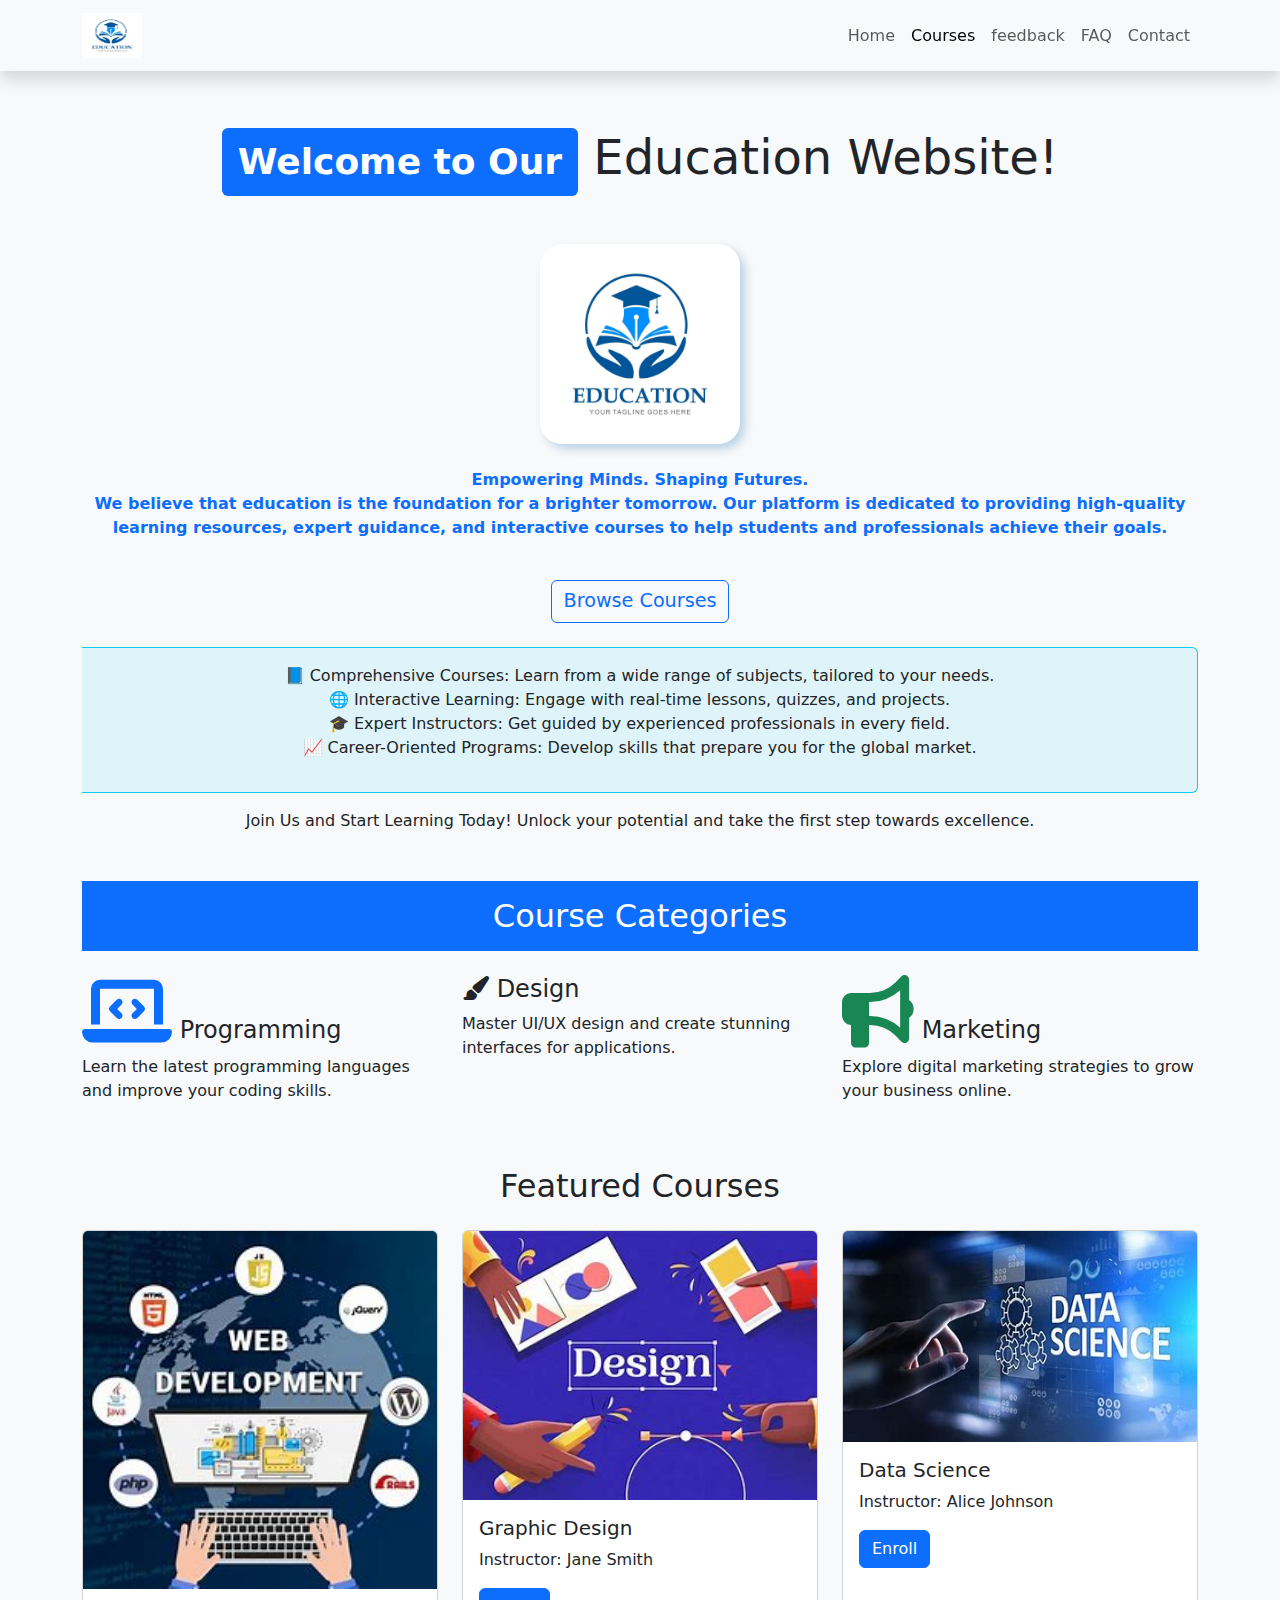
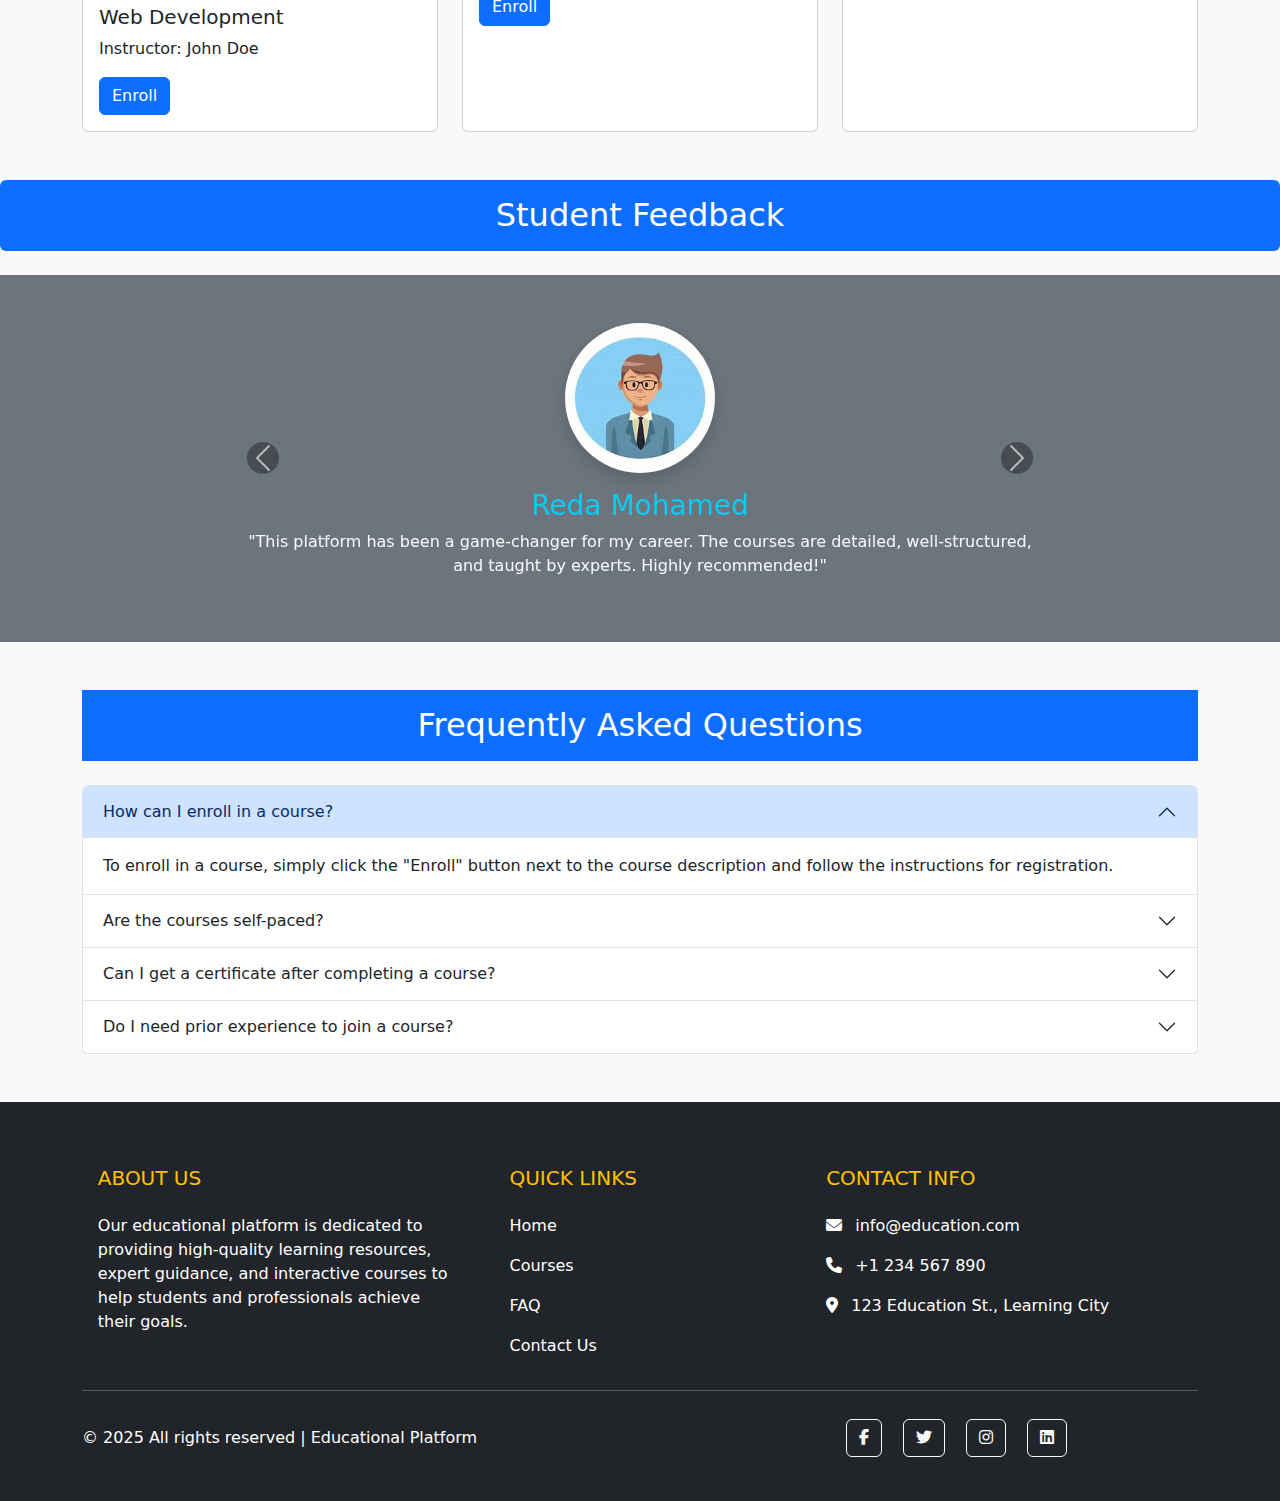
<file: lab2/index.html>
<!DOCTYPE html>
<html lang="en">
<head>
    <meta charset="UTF-8">
    <meta name="viewport" content="width=device-width, initial-scale=1.0">
    <title>Educational Website Homepage</title>
    <link href="https://cdn.jsdelivr.net/npm/bootstrap@5.3.0/dist/css/bootstrap.min.css" rel="stylesheet" />
    <link rel="stylesheet" href="/lab2/style.css">
    <link rel="icon" type="image/png" href="/lab2/pic 2/education-logo-.jpg">
   
    <link rel="stylesheet" href="https://cdnjs.cloudflare.com/ajax/libs/font-awesome/6.4.2/css/all.min.css">


</head>
<body >

    <!-- Navbar -->
    <nav class="navbar navbar-expand-lg bg-body-tertiary fixed-top shadow">
        <div class="container">
            <a class="navbar-brand" href="#Welcome">
                <img src="/lab2/pic 2/education-logo-.jpg" alt="Logo" width="60" height="45">
            </a>
            <button class="navbar-toggler" type="button" data-bs-toggle="collapse" data-bs-target="#navbarNav" aria-controls="navbarNav" aria-expanded="false" aria-label="Toggle navigation">
                <span class="navbar-toggler-icon"></span>
            </button>
            <div class="collapse navbar-collapse" id="navbarNav">
                <ul class="navbar-nav ms-auto">
                    <li class="nav-item">
                        <a class="nav-link" href="#Welcome">Home</a>
                    </li>
                    <li class="nav-item">
                        <a class="nav-link active" href="#courses">Courses</a>
                    </li>
                    <li class="nav-item">
                        <a class="nav-link" href="#feedback">feedback</a>
                    </li>
                    <li class="nav-item">
                      <a class="nav-link" href="#FAQ">FAQ</a>
                  </li>
                  <li class="nav-item">
                    <a class="nav-link" href="#Contact">Contact</a>
                </li>
                    
                    
                    
                </ul>
            </div>
        </div>
    </nav>

    
    <section id="Welcome" class="text-center container my-5">
        <h1 class="display-5 mb-4">
            <span class="badge text-bg-primary p-3">Welcome to Our</span> Education Website!
        </h1>

        <img id="logo" src="/lab2/pic 2/education-logo-.jpg" class="img-fluid my-4" alt="education logo">

        <p class="fw-bold text-primary">
            Empowering Minds. Shaping Futures.<br>
            We believe that education is the foundation for a brighter tomorrow. Our platform is dedicated to providing 
            high-quality learning resources, expert guidance, and interactive courses to help students and professionals achieve their goals.
        </p>

        <a href="#course"><button type="button" class="btn btn-outline-primary m-4" >Browse Courses</button></a>

        <div class="p-3 bg-info bg-opacity-10 border border-info border-start-0 rounded-end">
            <ul class="list-unstyled">
                <li>📘 Comprehensive Courses: Learn from a wide range of subjects, tailored to your needs.</li>
                <li>🌐 Interactive Learning: Engage with real-time lessons, quizzes, and projects.</li>
                <li>🎓 Expert Instructors: Get guided by experienced professionals in every field.</li>
                <li>📈 Career-Oriented Programs: Develop skills that prepare you for the global market.</li>
            </ul>
        </div>

        <div class="mt-3">
            Join Us and Start Learning Today! Unlock your potential and take the first step towards excellence.
        </div>
    </section>

    <section id="courses">
      
    <div class="container my-5">
      <h2 class="text-center mb-4 text-bg-primary p-3 ">Course Categories</h2>
      <div class="row g-4">
          
          <div class="col-md-4">
              <div class="category-box bg-light">
                
                  <h4><i class="fa-solid fa-laptop-code fa-3x text-primary"></i> Programming</h4>
                  <p>Learn the latest programming languages and improve your coding skills.</p>
              </div>
          </div>
  
        
          <div id="course" class="col-md-4">
              <div class="category-box bg-light ">
                  
                  <h4><i class="fa-solid fa-paint-brush"></i> Design  
                  </h4>
                  <p>Master UI/UX design and create stunning interfaces for applications.</p>
              </div>
          </div>
  
         
          <div class="col-md-4">
              <div class="category-box bg-light">
                  
                  <h4><i class="fa-solid fa-bullhorn fa-3x text-success"></i> Marketing</h4>
                  <p>Explore digital marketing strategies to grow your business online.</p>
              </div>
          </div>
      </div>
  </div></section>
  <section>
    <div class="container my-5">
        <h2 class="text-center mb-4">Featured Courses</h2>
        <div class="row g-4">
            
            <!-- Course 1 -->
            <div class="col-lg-4 col-md-6 col-sm-12">
                <div class="card h-100">
                    <img src="/lab2/pic 2/web.jpg" class="card-img-top" alt="Course 1">
                    <div class="card-body">
                        <h5 class="card-title">Web Development</h5>
                        <p class="card-text">Instructor: John Doe</p>
                        <a href="#" class="btn btn-primary">Enroll</a>
                    </div>
                </div>
            </div>

            <!-- Course 2 -->
            <div class="col-lg-4 col-md-6 col-sm-12">
                <div class="card h-100">
                    <img src="/lab2/pic 2/gr.jpg" class="card-img-top" alt="Course 2">
                    <div class="card-body">
                        <h5 class="card-title">Graphic Design</h5>
                        <p class="card-text">Instructor: Jane Smith</p>
                        <a href="#" class="btn btn-primary">Enroll</a>
                    </div>
                </div>
            </div>

            <!-- Course 3 -->
            <div class="col-lg-4 col-md-6 col-sm-12">
                <div class="card h-100">
                    <img src="/lab2/pic 2/data.jpg" class="card-img-top" alt="Course 3">
                    <div class="card-body">
                        <h5 class="card-title">Data Science</h5>
                        <p class="card-text">Instructor: Alice Johnson</p>
                        <a href="#" class="btn btn-primary">Enroll</a>
                    </div>
                </div>
            </div>

        </div>
    </div>
</section>

<h2 id="feedback" class="text-center mb-4 text-white bg-primary p-3 rounded">
  Student Feedback
</h2>

<section class="d-flex justify-content-center align-items-center text-bg-secondary p-5">
  <div id="carouselExampleAutoplaying" class="carousel slide w-75" data-bs-ride="carousel">
    <div class="carousel-inner">
      
      
      <div class="carousel-item active text-center">
        <img src="/lab2/pic 2/OIP3.jpg" class="rounded-circle mb-3 shadow" style="width: 150px; height: 150px;" alt="Reda Mohamed">
        <h3 class="text-info">Reda Mohamed</h3>
        <p class="text-light px-5">
          "This platform has been a game-changer for my career. The courses are detailed, well-structured, and taught by experts. Highly recommended!"
        </p>
      </div>
      
      
      <div class="carousel-item text-center">
        <img src="/lab2/pic 2/OIP2.jpg" class="rounded-circle mb-3 shadow" style="width: 150px; height: 150px;" alt="Samy Saher">
        <h3 class="text-info">Samy Saher</h3>
        <p class="text-light px-5">
          "What sets this platform apart is the quality of instructors. They genuinely care about helping students succeed and make the material engaging and approachable."
        </p>
      </div>

      
      <div class="carousel-item text-center">
        <img src="/lab2/pic 2/download5.jpg" class="rounded-circle mb-3 shadow" style="width: 150px; height: 150px;" alt="Wassem Hamed">
        <h3 class="text-info">Wassem Hamed</h3>
        <p class="text-light px-5">
          "The variety of courses offered is incredible. Whether you're just starting or looking to deepen your knowledge, there's something for everyone."
        </p>
      </div>

    </div>

    
    <button class="carousel-control-prev" type="button" data-bs-target="#carouselExampleAutoplaying" data-bs-slide="prev">
      <span class="carousel-control-prev-icon bg-dark rounded-circle p-2" aria-hidden="true"></span>
      <span class="visually-hidden">Previous</span>
    </button>

    <button class="carousel-control-next" type="button" data-bs-target="#carouselExampleAutoplaying" data-bs-slide="next">
      <span class="carousel-control-next-icon bg-dark rounded-circle p-2" aria-hidden="true"></span>
      <span class="visually-hidden">Next</span>
    </button>

  </div>
</section>


<section id="FAQ" class="container my-5">
  <h2 class="text-center mb-4 text-bg-primary p-3">Frequently Asked Questions</h2>

  <div class="accordion" id="accordionExample">
      
      <div class="accordion-item">
          <h2 class="accordion-header" id="headingOne">
              <button class="accordion-button" type="button" data-bs-toggle="collapse" data-bs-target="#collapseOne" aria-expanded="true" aria-controls="collapseOne">
                  How can I enroll in a course?
              </button>
          </h2>
          <div id="collapseOne" class="accordion-collapse collapse show" aria-labelledby="headingOne" data-bs-parent="#accordionExample">
              <div class="accordion-body">
                  To enroll in a course, simply click the "Enroll" button next to the course description and follow the instructions for registration.
              </div>
          </div>
      </div>

      
      <div class="accordion-item">
          <h2 class="accordion-header" id="headingTwo">
              <button class="accordion-button collapsed" type="button" data-bs-toggle="collapse" data-bs-target="#collapseTwo" aria-expanded="false" aria-controls="collapseTwo">
                  Are the courses self-paced?
              </button>
          </h2>
          <div id="collapseTwo" class="accordion-collapse collapse" aria-labelledby="headingTwo" data-bs-parent="#accordionExample">
              <div class="accordion-body">
                  Yes, all our courses are designed to be self-paced, allowing you to learn at your own convenience and progress as you go.
              </div>
          </div>
      </div>

      
      <div class="accordion-item">
          <h2 class="accordion-header" id="headingThree">
              <button class="accordion-button collapsed" type="button" data-bs-toggle="collapse" data-bs-target="#collapseThree" aria-expanded="false" aria-controls="collapseThree">
                  Can I get a certificate after completing a course?
              </button>
          </h2>
          <div id="collapseThree" class="accordion-collapse collapse" aria-labelledby="headingThree" data-bs-parent="#accordionExample">
              <div class="accordion-body">
                  Yes, upon successfully completing a course, you will receive a certificate of completion that you can add to your resume or LinkedIn profile.
              </div>
          </div>
      </div>

      
      <div class="accordion-item">
          <h2 class="accordion-header" id="headingFour">
              <button class="accordion-button collapsed" type="button" data-bs-toggle="collapse" data-bs-target="#collapseFour" aria-expanded="false" aria-controls="collapseFour">
                  Do I need prior experience to join a course?
              </button>
          </h2>
          <div id="collapseFour" class="accordion-collapse collapse" aria-labelledby="headingFour" data-bs-parent="#accordionExample">
              <div class="accordion-body">
                  Not necessarily. Many of our courses are designed for beginners, while others are more advanced. Check the course description for details.
              </div>
          </div>
      </div>
  </div>
</section>

<footer id="Contact" class="bg-dark text-white pt-5 pb-4">
  <div class="container text-md-left">
    <div class="row text-md-left">
      
      
      <div class="col-md-4 col-lg-4 col-xl-4 mx-auto mt-3">
        <h5 class="text-uppercase mb-4 font-weight-bold text-warning">About Us</h5>
        <p>
          Our educational platform is dedicated to providing high-quality learning resources, expert guidance, and interactive courses to help students and professionals achieve their goals.
        </p>
      </div>

      
      <div class="col-md-4 col-lg-3 col-xl-3 mx-auto mt-3">
        <h5 class="text-uppercase mb-4 font-weight-bold text-warning">Quick Links</h5>
        <p><a href="#Welcome" class="text-white" style="text-decoration: none;">Home</a></p>
        <p><a href="#courses" class="text-white" style="text-decoration: none;">Courses</a></p>
        <p><a href="#faq" class="text-white" style="text-decoration: none;">FAQ</a></p>
        <p><a href="#contact" class="text-white" style="text-decoration: none;">Contact Us</a></p>
      </div>

      
      <div class="col-md-4 col-lg-4 col-xl-4 mx-auto mt-3">
        <h5 class="text-uppercase mb-4 font-weight-bold text-warning">Contact Info</h5>
        <p><i class="fas fa-envelope me-2"></i> info@education.com</p>
        <p><i class="fas fa-phone me-2"></i> +1 234 567 890</p>
        <p><i class="fas fa-map-marker-alt me-2"></i> 123 Education St., Learning City</p>
      </div>
    </div>

    <hr class="mb-4">

    <div class="row align-items-center">
      <div class="col-md-7 col-lg-8">
        <p class="text-white">© 2025 All rights reserved | Educational Platform</p>
      </div>

      <div class="col-md-5 col-lg-4">
        <ul class="list-unstyled list-inline">
          <li class="list-inline-item">
            <a href="#" class="btn btn-outline-light btn-floating m-1"><i class="fab fa-facebook-f"></i></a>
          </li>
          <li class="list-inline-item">
            <a href="#" class="btn btn-outline-light btn-floating m-1"><i class="fab fa-twitter"></i></a>
          </li>
          <li class="list-inline-item">
            <a href="#" class="btn btn-outline-light btn-floating m-1"><i class="fab fa-instagram"></i></a>
          </li>
          <li class="list-inline-item">
            <a href="#" class="btn btn-outline-light btn-floating m-1"><i class="fab fa-linkedin"></i></a>
          </li>
        </ul>
      </div>
    </div>
  </div>
</footer>

    <script src="https://cdn.jsdelivr.net/npm/bootstrap@5.3.6/dist/js/bootstrap.bundle.min.js" crossorigin="anonymous"></script>
</body>
</html>
</file>
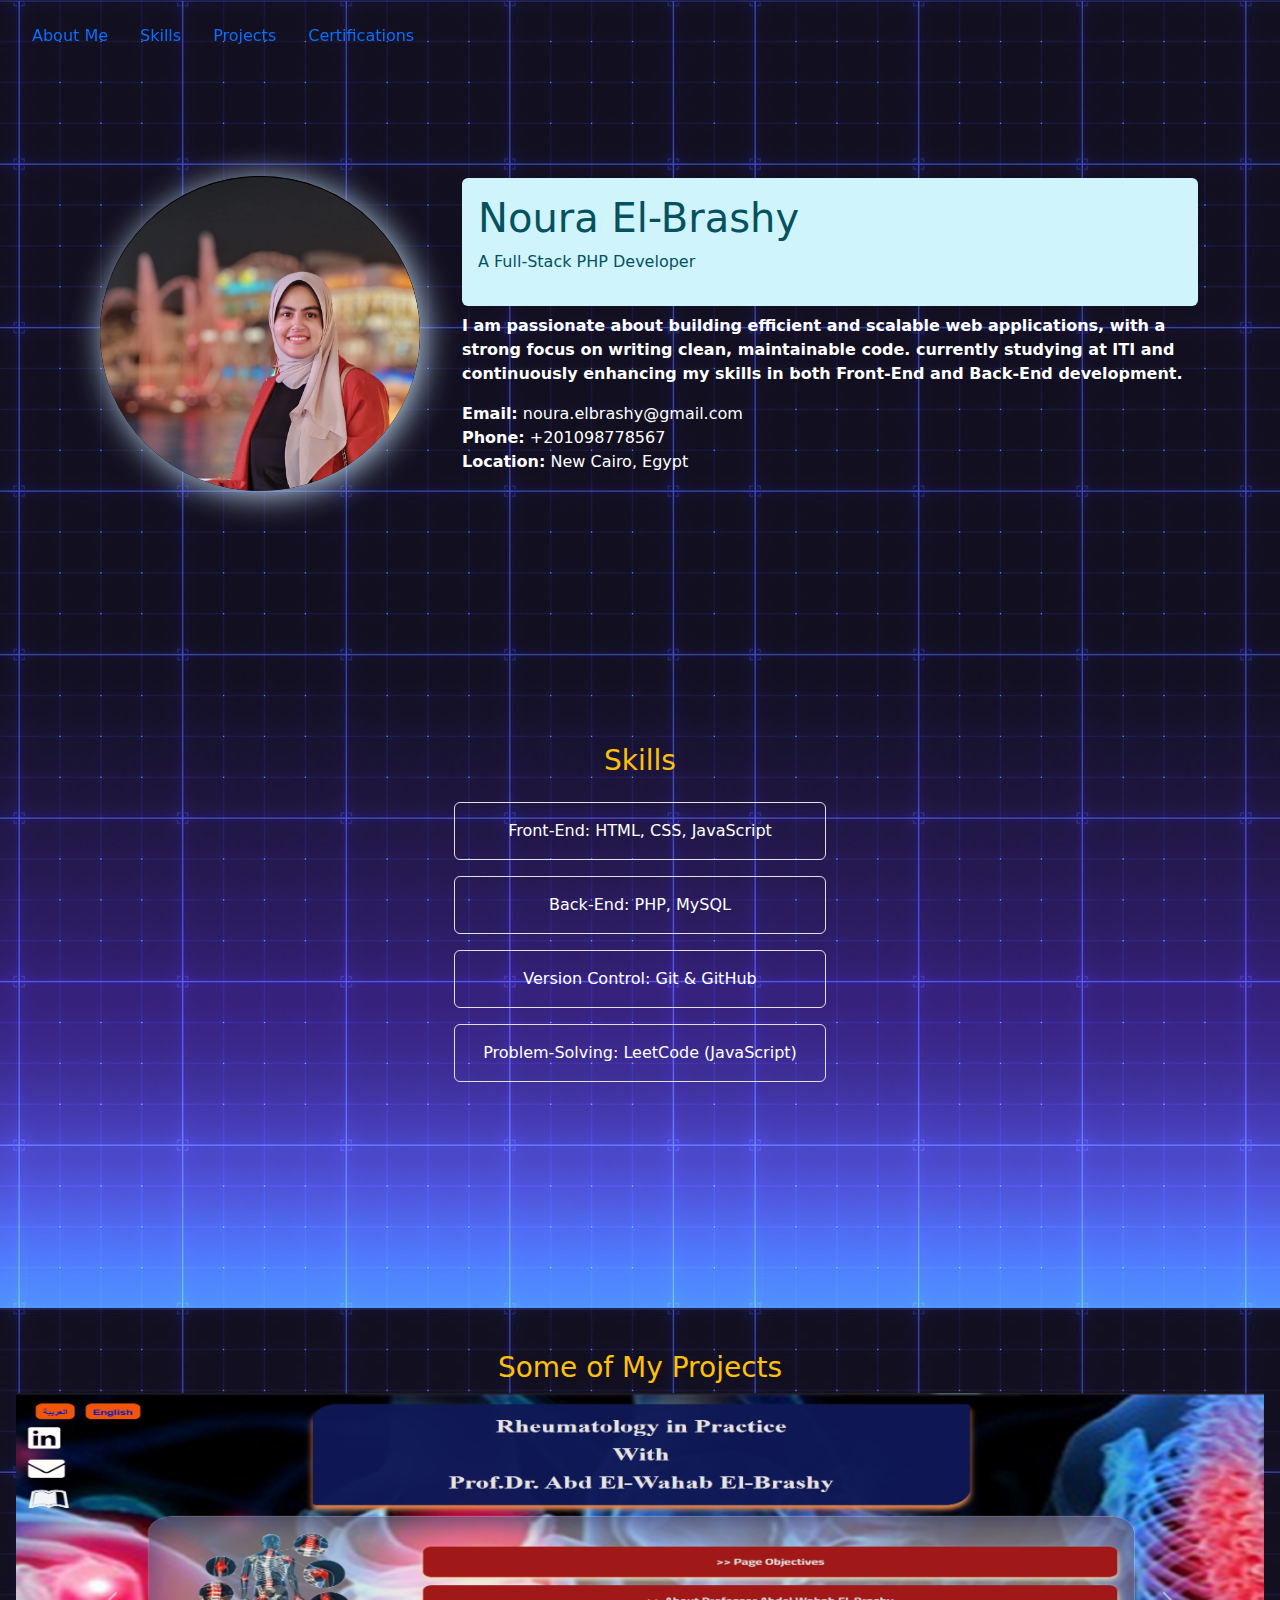
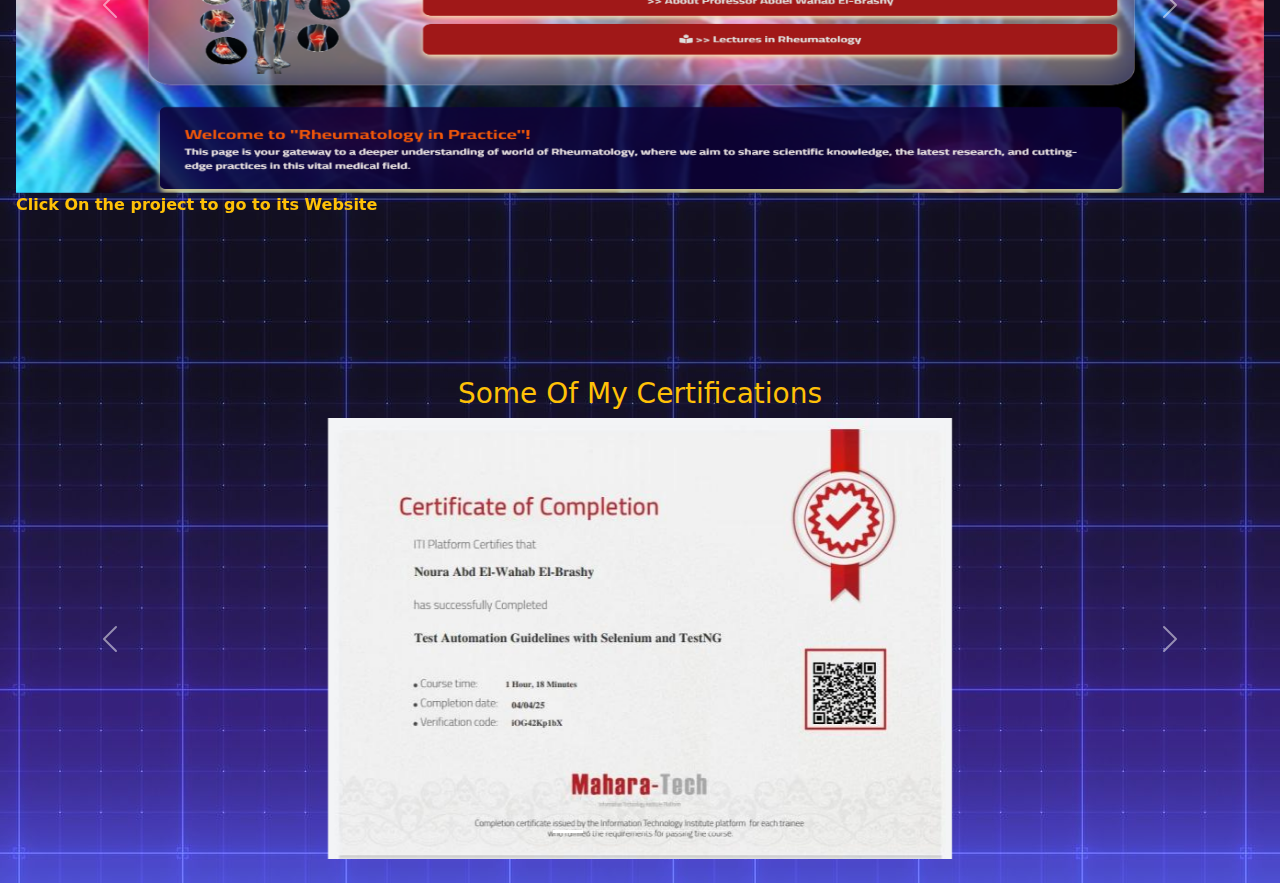
<file: lab1/lab1 task1/index.html>
<!DOCTYPE html>
<html lang="en">
<head>
    <meta charset="UTF-8">
    <meta name="viewport" content="width=device-width, initial-scale=1.0">
    <title>portfolio</title>
    <link href="https://cdn.jsdelivr.net/npm/bootstrap@5.3.0/dist/css/bootstrap.min.css" rel="stylesheet" />
    <link rel="stylesheet" href="/lab1/lab1 task1/style.css">
    <link rel="icon" type="image/png" href="/pic/20250331_165406_0000.png">
</head>
<body class="p-3 mb-2 bg-dark text-white">
  <nav class="position-fixed">
    <ul class="nav justify-content-end">
        <li class="nav-item">
          <a class="nav-link active" aria-current="page" href="#about">About Me</a>
        </li>
        <li class="nav-item">
          <a class="nav-link" href="#three">Skills</a>
        </li>
        <li class="nav-item">
          <a class="nav-link" href="#four">Projects</a>
        </li>
        <li class="nav-item">
            <a class="nav-link" href="#five">Certifications</a>
          </li>
      </ul>
</nav>


    <section id="one">
      <div id="about" class="container my-5">
        <div class="row align-items-center">
          <div class="col-md-4 text-center">
            <img id="profile" src="/lab1/lab1 task1/pic/20250331_165406_0000.png" alt="Profile" class="rounded-circle img-fluid">
          </div>
      <div  class="col-md-8">
        <header class="p-3 mb-2 bg-info-subtle text-info-emphasis rounded">
          <h1>Noura El-Brashy</h1>
          <p>A Full-Stack PHP Developer</p></header>
        <p class="fw-bolder">I am passionate about building efficient and scalable web applications, with a strong focus on writing clean, maintainable code. currently studying at ITI and continuously enhancing my skills in both Front-End and Back-End development.
        </p>
        <div class="text-sd-end">
          <ul class="list-unstyled">
            <li><strong>Email:</strong> noura.elbrashy@gmail.com </li>
            <li><strong>Phone:</strong> +201098778567</li>
            <li><strong>Location:</strong> New Cairo, Egypt</li>
          </ul></div>
      </div>
    </div>
  </div>
</section>


 <section id="three">
  <!-- Skills -->
  <div class="container my-5 d-flex flex-column align-items-center justify-content-center text-center" style="min-height: 60vh;">
    <h3 class="mb-4 text-center text-warning">Skills</h3>
    <div class="col-md-4 mb-3">
      <div class="p-3 border rounded">Front-End: HTML, CSS, JavaScript</div>
    </div>
    <div class="col-md-4 mb-3">
      <div class="p-3 border rounded">Back-End: PHP, MySQL</div>
    </div>
    <div class="col-md-4 mb-3">
      <div class="p-3 border rounded">Version Control: Git & GitHub</div>
    </div>
    <div class="col-md-4 mb-3">
      <div class="p-3 border rounded">Problem-Solving: LeetCode (JavaScript)</div>
    </div>
  </div>
</section>


<!-- //project -->
 <section id="four">
  <h3 class="text-center text-warning">Some of My Projects</h3>
<div id="carouselExample" class="carousel slide">
    <div class="carousel-inner">
      
      <!-- Rheumatology in Practice -->
      <div class="carousel-item active">
        <a href="https://rheumatology-in-practice.netlify.app/#about" target="_blank">
          <img src="/lab1/lab1 task1/pic/edu.png" class="d-block w-100" alt="Rheumatology in Practice" height="400">
        </a>
      </div>
      
      <!-- Daily Calories Calculator -->
      <div class="carousel-item">
        <a href="https://daily-calories-calculator.netlify.app/" target="_blank">
          <img src="/lab1/lab1 task1/pic/calorie.png" class="d-block w-100" alt="Daily Calories Calculator" height="400">
        </a>
      </div>
  
    </div>
  
    <button class="carousel-control-prev" type="button" data-bs-target="#carouselExample" data-bs-slide="prev">
      <span class="carousel-control-prev-icon" aria-hidden="true"></span>
      <span class="visually-hidden">Previous</span>
    </button>
    <button class="carousel-control-next" type="button" data-bs-target="#carouselExample" data-bs-slide="next">
      <span class="carousel-control-next-icon" aria-hidden="true"></span>
      <span class="visually-hidden">Next</span>
    </button>
    <p class="fw-bolder text-warning">Click On the project to go to its Website</p>
  </div> </section>

  <section id="five">
    <h3 style="text-align: center;" class="text-center text-warning">Some Of My Certifications</h3>
    <div id="carouselExampleIndicators" class="carousel slide" data-bs-ride="carousel" data-bs-interval="2000">
      <div class="carousel-indicators">
        <button type="button" data-bs-target="#carouselExampleIndicators" data-bs-slide-to="0" class="active" aria-current="true" aria-label="Slide 1"></button>
        <button type="button" data-bs-target="#carouselExampleIndicators" data-bs-slide-to="1" aria-label="Slide 2"></button>
        <button type="button" data-bs-target="#carouselExampleIndicators" data-bs-slide-to="2" aria-label="Slide 3"></button>
        <button type="button" data-bs-target="#carouselExampleIndicators" data-bs-slide-to="3" aria-label="Slide 4"></button>
        <button type="button" data-bs-target="#carouselExampleIndicators" data-bs-slide-to="4" aria-label="Slide 5"></button>
      </div>
  
      <div class="carousel-inner">
        <div class="carousel-item active">
          <img src="/lab1/lab1 task1/pic/cer3.jpg" class="d-block w-50 mx-auto">
        </div>
        <div class="carousel-item">
          <img src="/lab1/lab1 task1/pic/cer4.jpg" class="d-block w-50 mx-auto" >
        </div>
        <div class="carousel-item">
          <img src="/lab1/lab1 task1/pic/cer 1 network.jpg" class="d-block w-50 mx-auto" >
        </div>
        <div class="carousel-item">
          <img src="/lab1/lab1 task1/pic/cer 2 html.jpg" class="d-block w-50 mx-auto" >
        </div>
        <div class="carousel-item">
          <img src="/lab1/lab1 task1/pic/cer5.jpg" class="d-block w-50 mx-auto">
        </div>
      </div>
  
      <button class="carousel-control-prev" type="button" data-bs-target="#carouselExampleIndicators" data-bs-slide="prev">
        <span class="carousel-control-prev-icon" aria-hidden="true"></span>
        <span class="visually-hidden">Previous</span>
      </button>
      <button class="carousel-control-next" type="button" data-bs-target="#carouselExampleIndicators" data-bs-slide="next">
        <span class="carousel-control-next-icon" aria-hidden="true"></span>
        <span class="visually-hidden">Next</span>
      </button>
    </div>
  </section>
  


    <script src="https://cdn.jsdelivr.net/npm/bootstrap@5.3.6/dist/js/bootstrap.bundle.min.js" integrity="sha384-j1CDi7MgGQ12Z7Qab0qlWQ/Qqz24Gc6BM0thvEMVjHnfYGF0rmFCozFSxQBxwHKO" crossorigin="anonymous"></script>
</body>
</body>
</html>
</file>
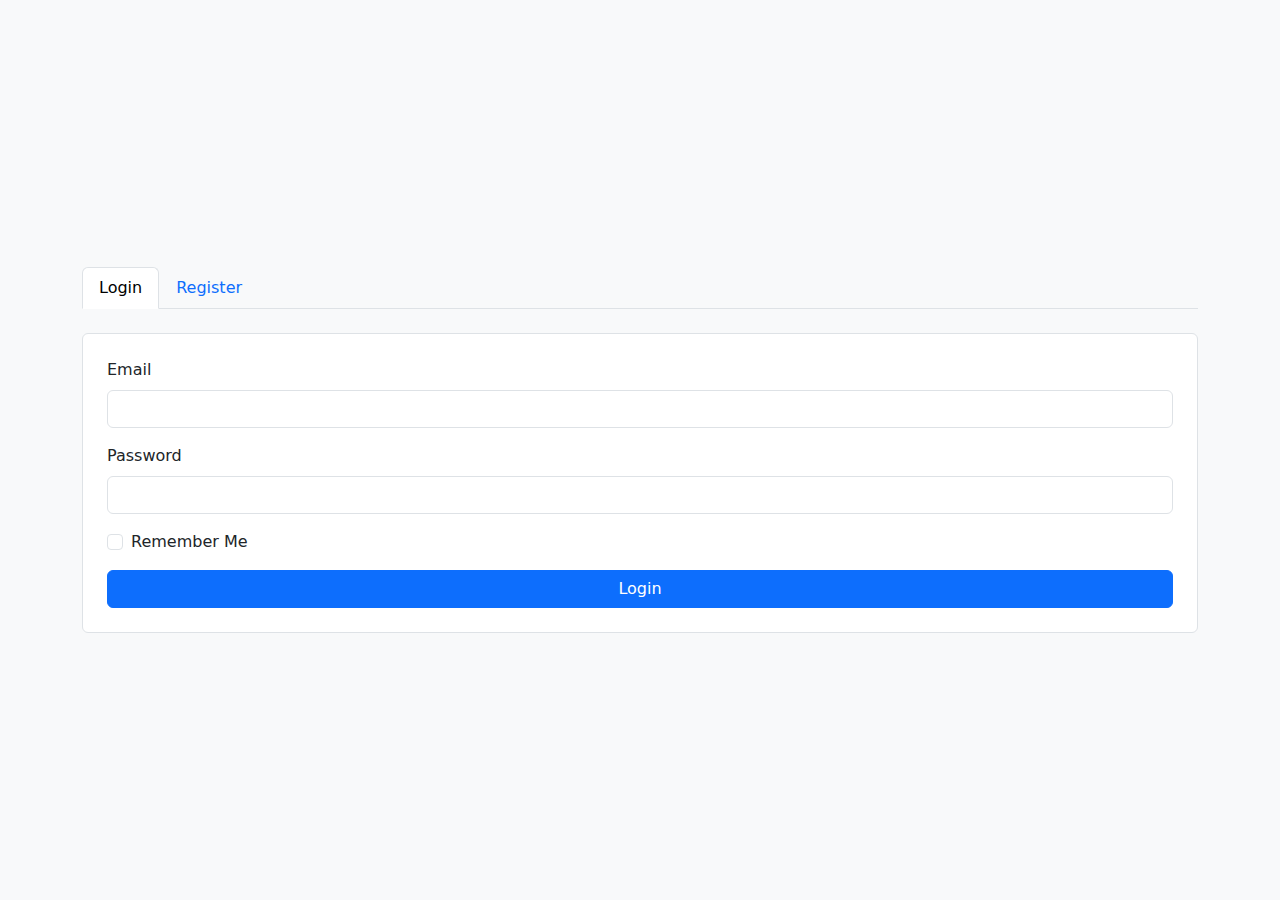
<file: lab1/lab1 task2/index.html>
<!DOCTYPE html>
    <html lang="en">
    <head>
        <meta charset="UTF-8">
        <meta name="viewport" content="width=device-width, initial-scale=1.0">
        <title>Login & Register Forms</title>
        <link rel="stylesheet" href="https://cdn.jsdelivr.net/npm/bootstrap@5.3.1/dist/css/bootstrap.min.css">
        <script defer src="https://cdn.jsdelivr.net/npm/bootstrap@5.3.1/dist/js/bootstrap.bundle.min.js"></script>
    </head>
    <body class="d-flex align-items-center justify-content-center vh-100 bg-light">
        <div class="container">
           
            <ul class="nav nav-tabs mb-4" id="formTabs" role="tablist">
                <li class="nav-item">
                    <button class="nav-link active" id="login-tab" data-bs-toggle="tab" data-bs-target="#loginForm" type="button" role="tab">Login</button>
                </li>
                <li class="nav-item">
                    <button class="nav-link" id="register-tab" data-bs-toggle="tab" data-bs-target="#registerForm" type="button" role="tab">Register</button>
                </li>
            </ul>
    
            <div class="tab-content">
                <!-- Login Form -->
                <div class="tab-pane fade show active" id="loginForm" role="tabpanel">
                    <form class="p-4 border rounded bg-white">
                        <div class="mb-3">
                            <label for="loginEmail" class="form-label">Email</label>
                            <input type="email" class="form-control" id="loginEmail" required>
                        </div>
                        <div class="mb-3">
                            <label for="loginPassword" class="form-label">Password</label>
                            <input type="password" class="form-control" id="loginPassword" required>
                        </div>
                        <div class="mb-3 form-check">
                            <input type="checkbox" class="form-check-input" id="rememberMe">
                            <label class="form-check-label" for="rememberMe">Remember Me</label>
                        </div>
                        <button type="submit" class="btn btn-primary w-100">Login</button>
                    </form>
                </div>
    
                <!-- Register Form -->
                <div class="tab-pane fade" id="registerForm" role="tabpanel">
                    <form class="p-4 border rounded bg-white" id="registerForm">
                        <div class="mb-3">
                            <label for="fullName" class="form-label">Full Name</label>
                            <input type="text" class="form-control" id="fullName" required>
                        </div>
                        <div class="mb-3">
                            <label for="registerEmail" class="form-label">Email</label>
                            <input type="email" class="form-control" id="registerEmail" required>
                        </div>
                        <div class="mb-3">
                            <label for="phoneNumber" class="form-label">Phone Number</label>
                            <input type="tel" class="form-control" id="phoneNumber" required>
                        </div>
                        <div class="mb-3">
                            <label for="dob" class="form-label">Date of Birth</label>
                            <input type="date" class="form-control" id="dob" required>
                        </div>
                        <div class="mb-3">
                            <label for="registerPassword" class="form-label">Password</label>
                            <input type="password" class="form-control" id="registerPassword" required>
                        </div>
                        <div class="mb-3">
                            <label for="confirmPassword" class="form-label">Confirm Password</label>
                            <input type="password" class="form-control" id="confirmPassword" required>
                        </div>
                        <div class="mb-3">
                            <label for="gender" class="form-label">Gender</label>
                            <select class="form-select" id="gender" required>
                                <option value="" disabled selected>Select Gender</option>
                                <option value="Male">Male</option>
                                <option value="Female">Female</option>
                                
                            </select>
                        </div>
                        <button type="submit" class="btn btn-success w-100">Register</button>
                    </form>
                </div>
            </div>
        </div>
    
        <script>
            document.getElementById('registerForm').addEventListener('submit', function(event) {
                event.preventDefault();
                new bootstrap.Tab(document.querySelector('#login-tab')).show();
            });
        </script>
    </body>
    </html>
    

    <script src="https://cdn.jsdelivr.net/npm/bootstrap@5.3.0/dist/js/bootstrap.bundle.min.js"></script>
</body>
</html>
</file>
<file: lab2/style.css>
body {
    padding-top: 80px;
    background-color: #f8f9fa;
}

#logo {
    width: 200px;
    height: auto;
    border-radius: 22px;
    box-shadow: 5px 5px 8px rgba(128, 176, 215, 0.5);
}

.btn-outline-primary {
    font-size: 1.2rem;
}
</file>
<file: lab1/lab1 task1/style.css>
body{
    background-image:url("/lab1/lab1 task1/pic/bg.jpg");
}
section{
    margin-top: 10em;
}

#profile{
    width: 20rem;
    box-shadow: 4px 4px 33px rgb(190, 217, 239);
}
</file>
